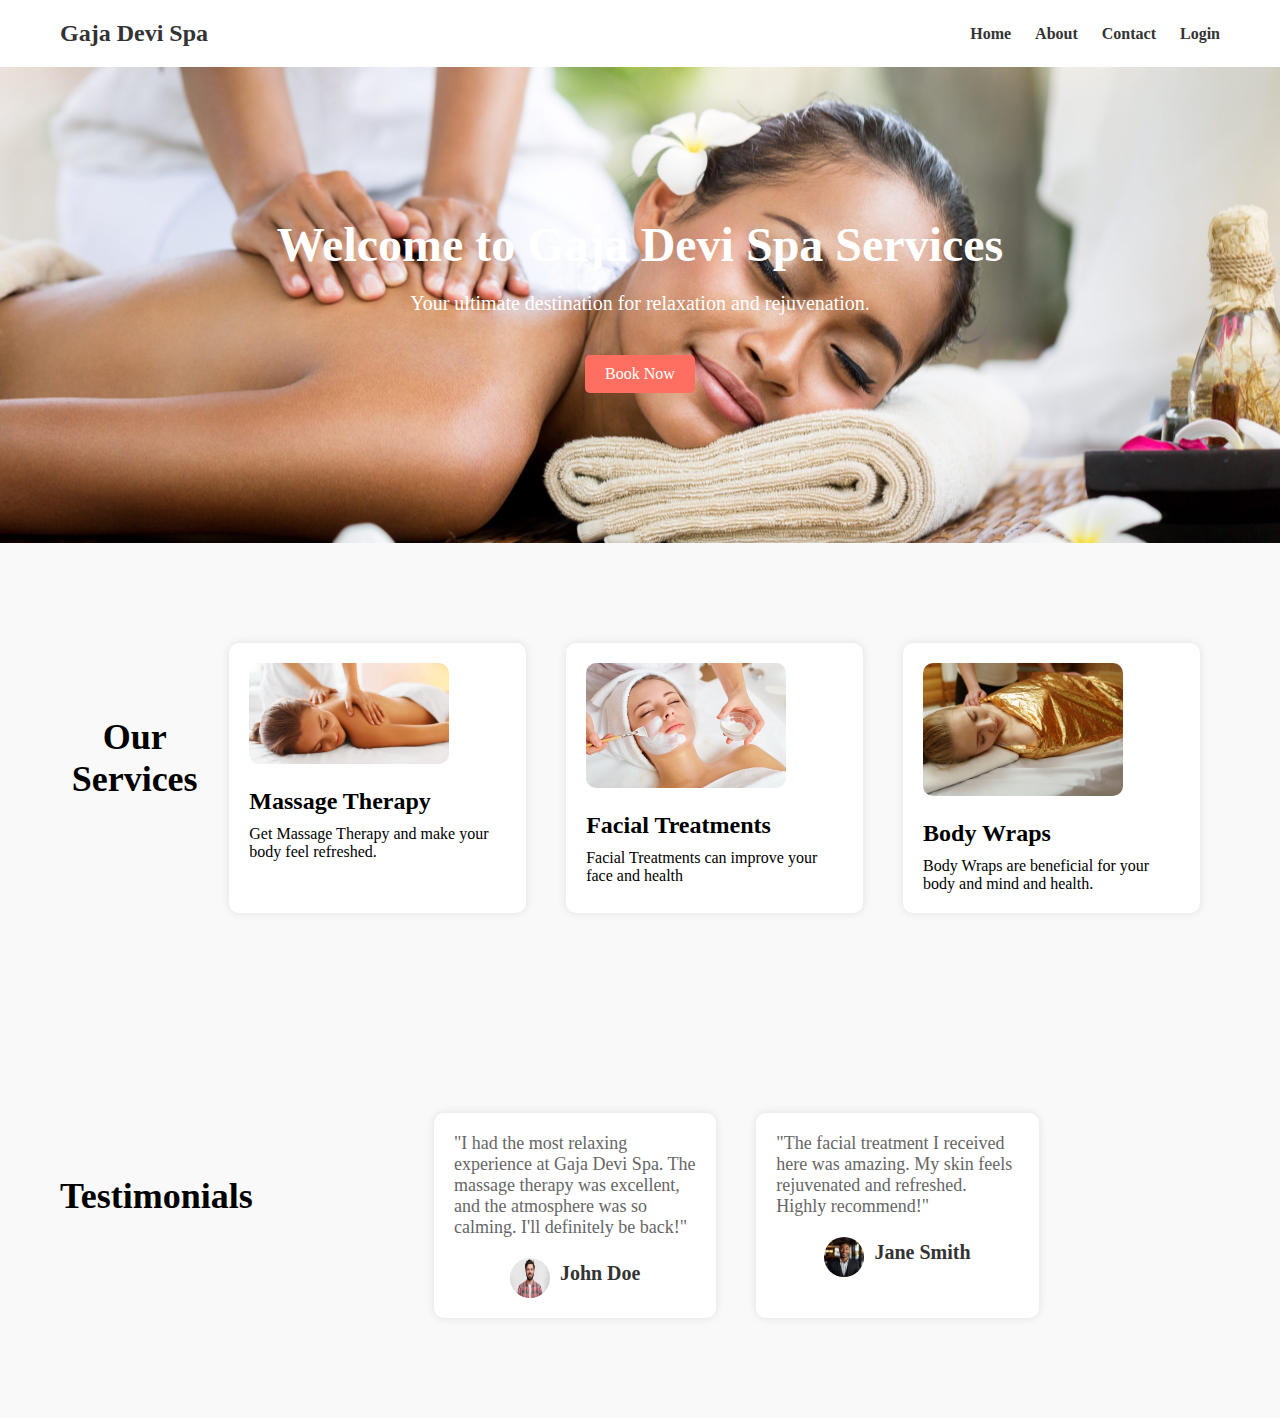
<file: index.html>
<!DOCTYPE html>
<html lang="en">
<head>
    <meta charset="UTF-8">
    <meta name="viewport" content="width=device-width, initial-scale=1.0">
    <title>Gaja Devi Spa Services</title>
    <link rel="stylesheet" href="CSS/styles.css">
</head>
<body>

    <!-- Navigation Bar -->
    <!-- Navigation Bar -->
<nav>
    <div class="container">
        <div class="logo">Gaja Devi Spa</div>
        <ul class="menu">
            <li><a href="index.html">Home</a></li>
            <li><a href="about.html">About</a></li>
            <li><a href="contact.html">Contact</a></li>
            <li><a href="login.html">Login</a></li>
            
</nav>
    <!-- Hero Section -->
    <section class="hero">
        <div class="container1">
            <h1>Welcome to Gaja Devi Spa Services</h1>
            <p>Your ultimate destination for relaxation and rejuvenation.</p>
            <a href="Booking.html" class="btn">Book Now</a>
        </div>
    </section>
<!-- Services Catalog Section -->
<!-- Services Section -->
<section class="services">
    <div class="container">
        <h2 class="section-heading">Our Services</h2>
        <div class="services-grid">
            <div class="service-item">
                <img src="img/massage.jpg" alt="Service 1">
                <h3>Massage Therapy</h3>
                <p>Get Massage Therapy and make your body feel refreshed.</p>
            </div>
            <div class="service-item">
                <img src="img/facial.webp" alt="Service 2">
                <h3>Facial Treatments</h3>
                <p>Facial Treatments can improve your face and health</p>
            </div>
            <div class="service-item">
                <img src="img/body_wraps.jpg" alt="Service 3">
                <h3>Body Wraps</h3>
                <p>Body Wraps are beneficial for your body and mind and health.</p>
            </div>
        </div>
    </div>
</section>

<!-- Testimonials Section -->
<section class="testimonials">
    <div class="container">
        <h2 class="section-heading">Testimonials</h2>
        <div class="testimonial-grid">
            <div class="testimonial-item">
                <p>"I had the most relaxing experience at Gaja Devi Spa. The massage therapy was excellent, and the atmosphere was so calming. I'll definitely be back!"</p>
                <div class="testimonial-author">
                    <img src="img/john.avif" alt="Client 1">
                    <h3>John Doe</h3>
                </div>
            </div>
            <div class="testimonial-item">
                <p>"The facial treatment I received here was amazing. My skin feels rejuvenated and refreshed. Highly recommend!"</p>
                <div class="testimonial-author">
                    <img src="img/2nd.jpeg" alt="Client 2">
                    <h3>Jane Smith</h3>
                </div>
            </div>
        </div>
    </div>
</section>



</body>
</html>
</file>
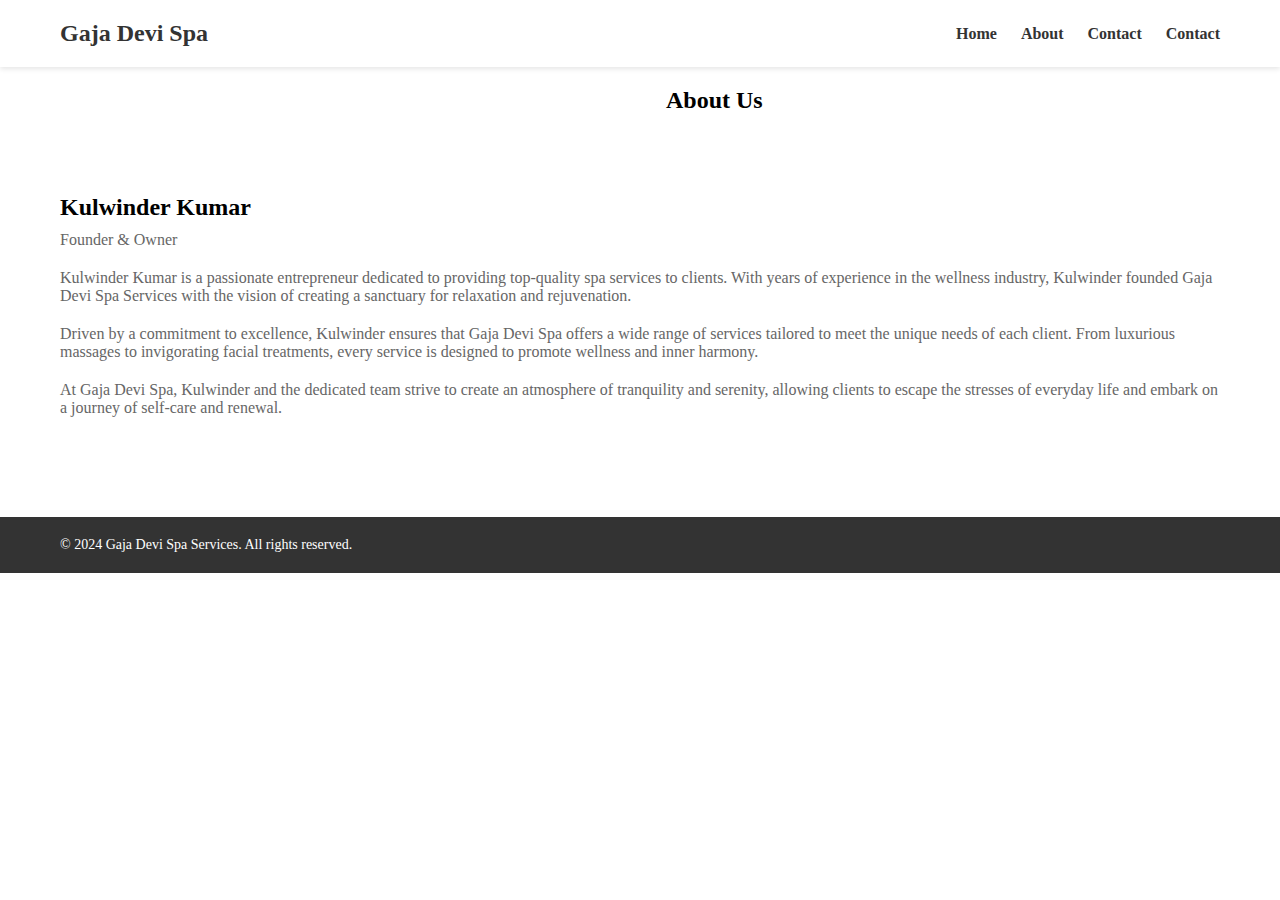
<file: about.html>
<!DOCTYPE html>
<html lang="en">
<head>
    <meta charset="UTF-8">
    <meta name="viewport" content="width=device-width, initial-scale=1.0">
    <title>About Us - Gaja Devi Spa Services</title>
    <link rel="stylesheet" href="CSS/about.css">
</head>
<body>

    <!-- Navigation Bar -->
    <nav>
        <div class="container">
            <div class="logo">Gaja Devi Spa</div>
            <ul class="menu">
                <li><a href="index.html">Home</a></li>
                <li><a href="about.html">About</a></li>
                <li><a href="contact.html">Contact</a></li>
                <li><a href="login.html">Contact</a></li>
            </ul>
        </div>
    </nav>
    <h2 style="margin-left:666px; margin-top:20px;">About Us</h2>
    <!-- About Us Section -->
    <section class="about-us">
        <div class="container">
            <div class="owner-details">
                <h3>Kulwinder Kumar</h3>
                <p>Founder & Owner</p>
                <p>Kulwinder Kumar is a passionate entrepreneur dedicated to providing top-quality spa services to clients. With years of experience in the wellness industry, Kulwinder founded Gaja Devi Spa Services with the vision of creating a sanctuary for relaxation and rejuvenation.</p>
                <p>Driven by a commitment to excellence, Kulwinder ensures that Gaja Devi Spa offers a wide range of services tailored to meet the unique needs of each client. From luxurious massages to invigorating facial treatments, every service is designed to promote wellness and inner harmony.</p>
                <p>At Gaja Devi Spa, Kulwinder and the dedicated team strive to create an atmosphere of tranquility and serenity, allowing clients to escape the stresses of everyday life and embark on a journey of self-care and renewal.</p>
            </div>
        </div>
    </section>

    <!-- Footer -->
    <footer>
        <div class="container">
            <p>&copy; 2024 Gaja Devi Spa Services. All rights reserved.</p>
        </div>
    </footer>

</body>
</html>
</file>
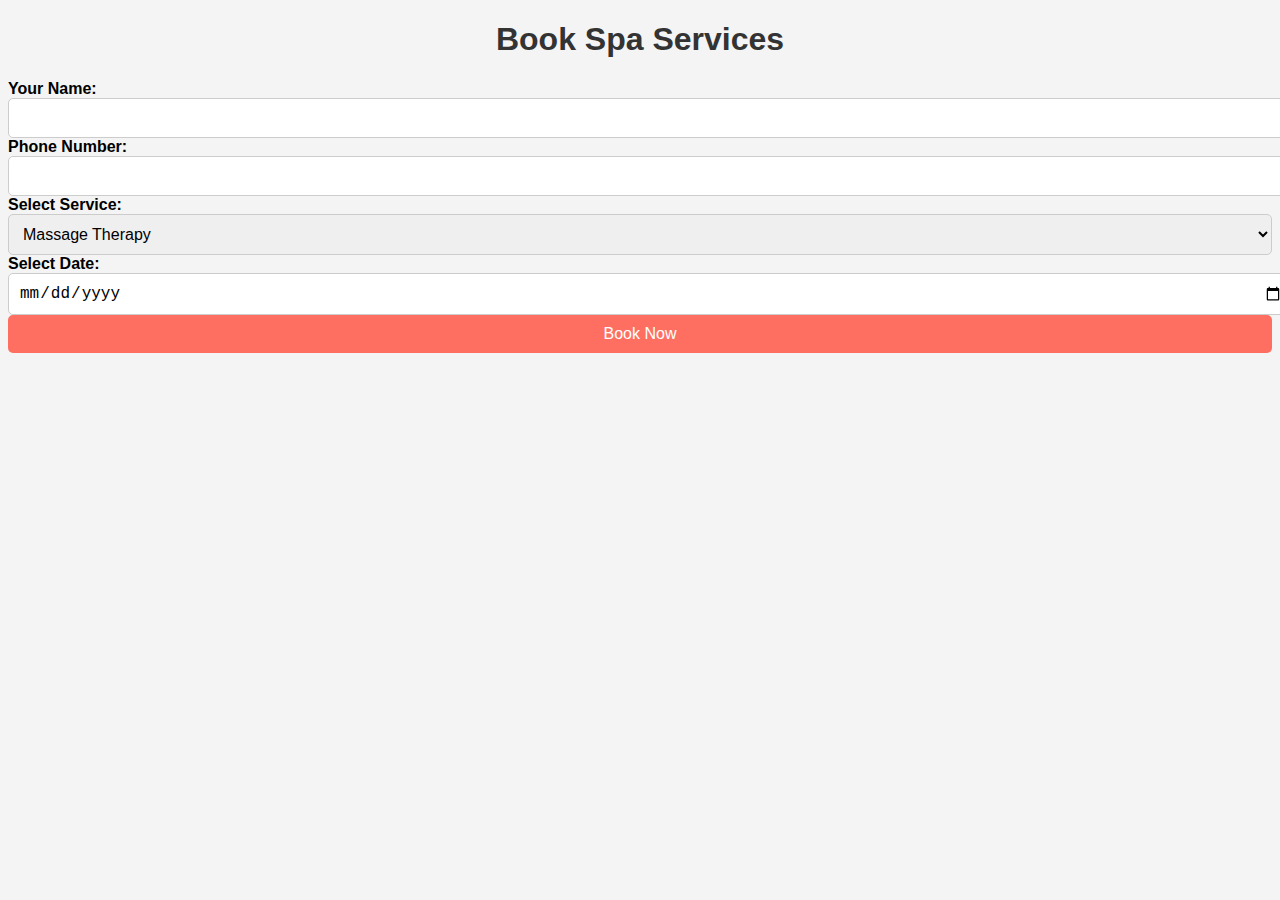
<file: Booking.html>
<!DOCTYPE html>
<html lang="en">
<head>
    <meta charset="UTF-8">
    <meta name="viewport" content="width=device-width, initial-scale=1.0">
    <title>Book Spa Services</title>
    <link rel="stylesheet" href="CSS/book.css">
</head>
<body>
    <h1>Book Spa Services</h1>
    <form action="book_service.php" method="post">
        <label for="name">Your Name:</label>
        <input type="text" id="name" name="name" required>
        <br>
        <label for="phone">Phone Number:</label>
        <input type="text" id="phone" name="phone" required>
        <br>
        <label for="service">Select Service:</label>
        <select id="service" name="service">
            <option value="Massage Therapy">Massage Therapy</option>
            <option value="Facial Treatments">Facial Treatments</option>
            <option value="Body Wraps">Body Wraps</option>
        </select>
        <br>
        <label for="date">Select Date:</label>
        <input type="date" id="date" name="date" required>
        <br>
        <input type="submit" value="Book Now">
    </form>
</body>
</html>
</file>
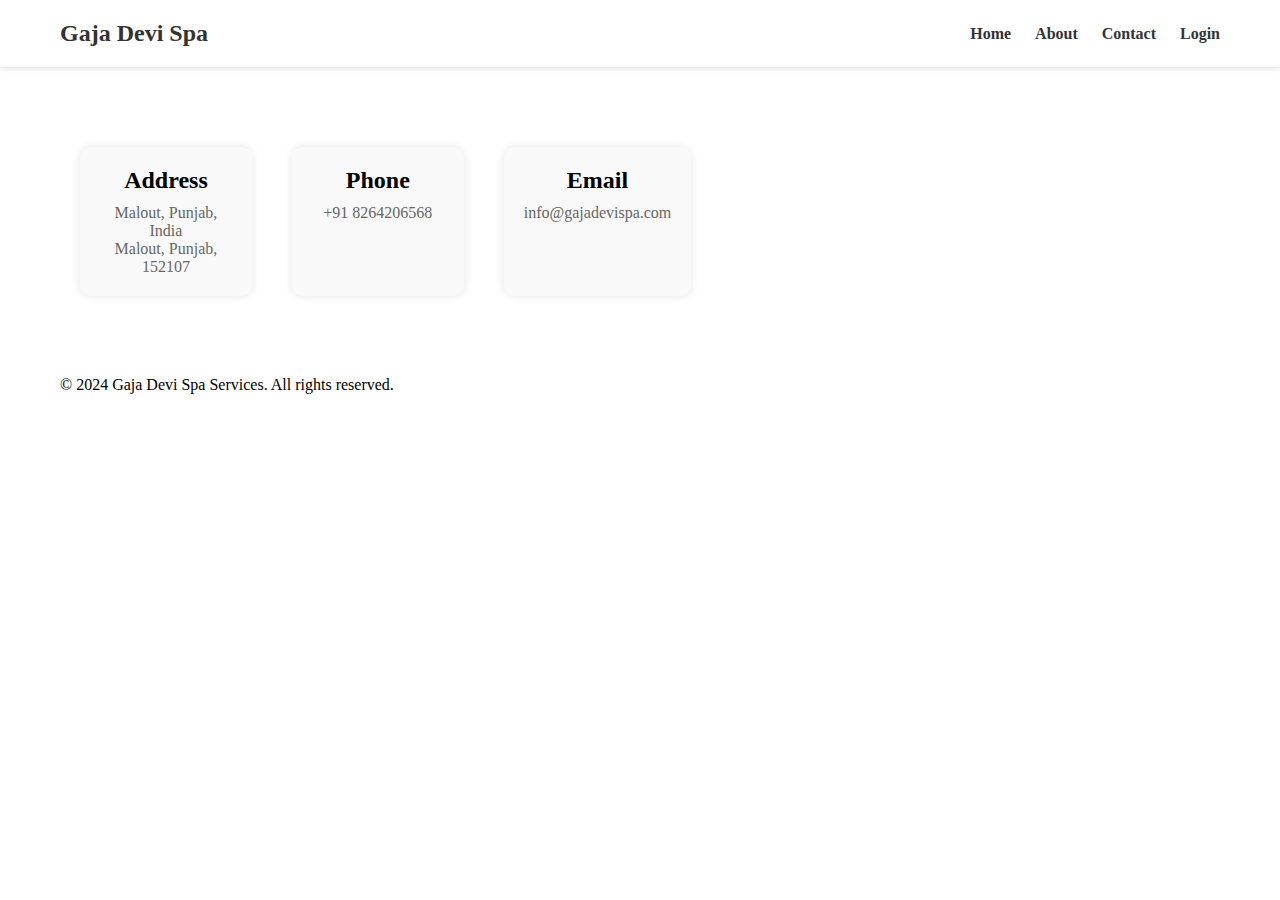
<file: contact.html>
<!DOCTYPE html>
<html lang="en">
<head>
    <meta charset="UTF-8">
    <meta name="viewport" content="width=device-width, initial-scale=1.0">
    <title>Contact Us - Gaja Devi Spa Services</title>
    <link rel="stylesheet" href="CSS/contact.css">
</head>
<body>

    <!-- Navigation Bar -->
    <nav>
        <div class="container">
            <div class="logo">Gaja Devi Spa</div>
            <ul class="menu">
                <li><a href="index.html">Home</a></li>
                <li><a href="about.html">About</a></li>
                <li><a href="contact.html">Contact</a></li>
                <li><a href="login.html">Login</a></li>
            </ul>
        </div>
    </nav>

    <!-- Contact Section -->
    <section class="contact">
        <div class="container">
            <div class="contact-info">
                <div class="contact-item">
                    <h3>Address</h3>
                    <p>Malout, Punjab, India</p>
                    <p>Malout, Punjab, 152107</p>
                </div>
                <div class="contact-item">
                    <h3>Phone</h3>
                    <p>+91 8264206568</p>
                </div>
                <div class="contact-item">
                    <h3>Email</h3>
                    <p>info@gajadevispa.com</p>
                </div>
            </div>
        </div>
    </section>

    <!-- Footer -->
    <footer>
        <div class="container">
            <p>&copy; 2024 Gaja Devi Spa Services. All rights reserved.</p>
        </div>
    </footer>

</body>
</html>
</file>
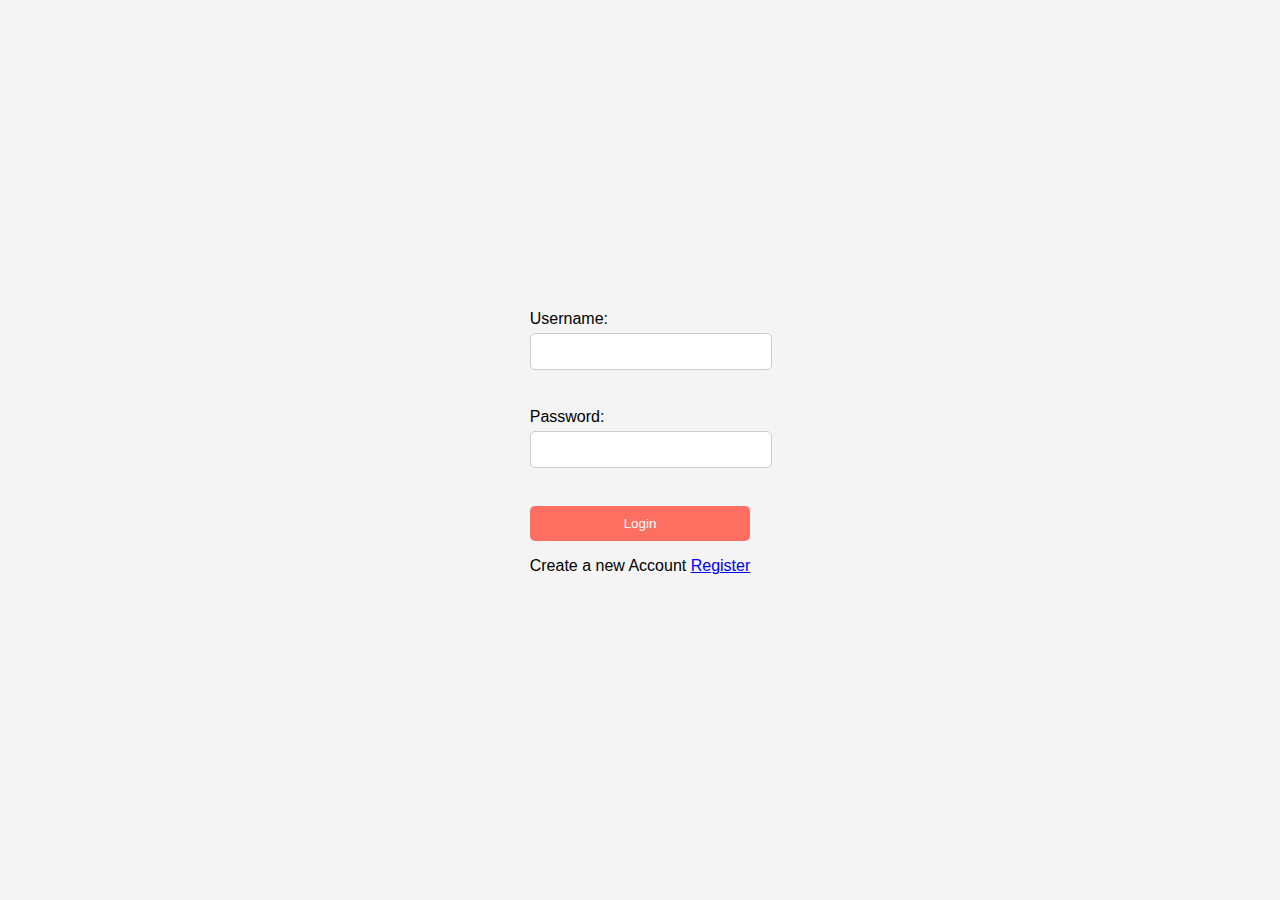
<file: login.html>
<!DOCTYPE html>
<html lang="en">
<head>
    <meta charset="UTF-8">
    <meta name="viewport" content="width=device-width, initial-scale=1.0">
    <title>User Login</title>
    <style>

body {
            font-family: Arial, sans-serif;
            background-color: #f4f4f4;
            margin: 0;
            padding: 0;
            display: flex;
            justify-content: center;
            align-items: center;
            height: 100vh;
        }

        .container {
            background-color: #fff;
            padding: 20px;
            border-radius: 5px;
            box-shadow: 0 0 10px rgba(0, 0, 0, 0.1);
        }

        h2 {
            margin-bottom: 20px;
        }

        label {
            display: block;
            margin-bottom: 5px;
        }

        input[type="text"],
        input[type="password"] {
            width: 100%;
            padding: 10px;
            margin-bottom: 20px;
            border: 1px solid #ccc;
            border-radius: 5px;
        }

        input[type="submit"] {
            width: 100%;
            padding: 10px;
            background-color: #ff6f61;
            color: #fff;
            border: none;
            border-radius: 5px;
            cursor: pointer;
        }

        input[type="submit"]:hover {
            background-color: #e65042;
        }
    </style>
</head>
<body>
    <form action="login_process.php" method="post">
        <label for="username">Username:</label>
        <input type="text" id="username" name="username" required><br><br>
        <label for="password">Password:</label>
        <input type="password" id="password" name="password" required><br><br>
        <input type="submit" value="Login">
        <p>Create a new Account <a href="register.html">Register</a></p>
    </form>
</body>
</html>
</file>
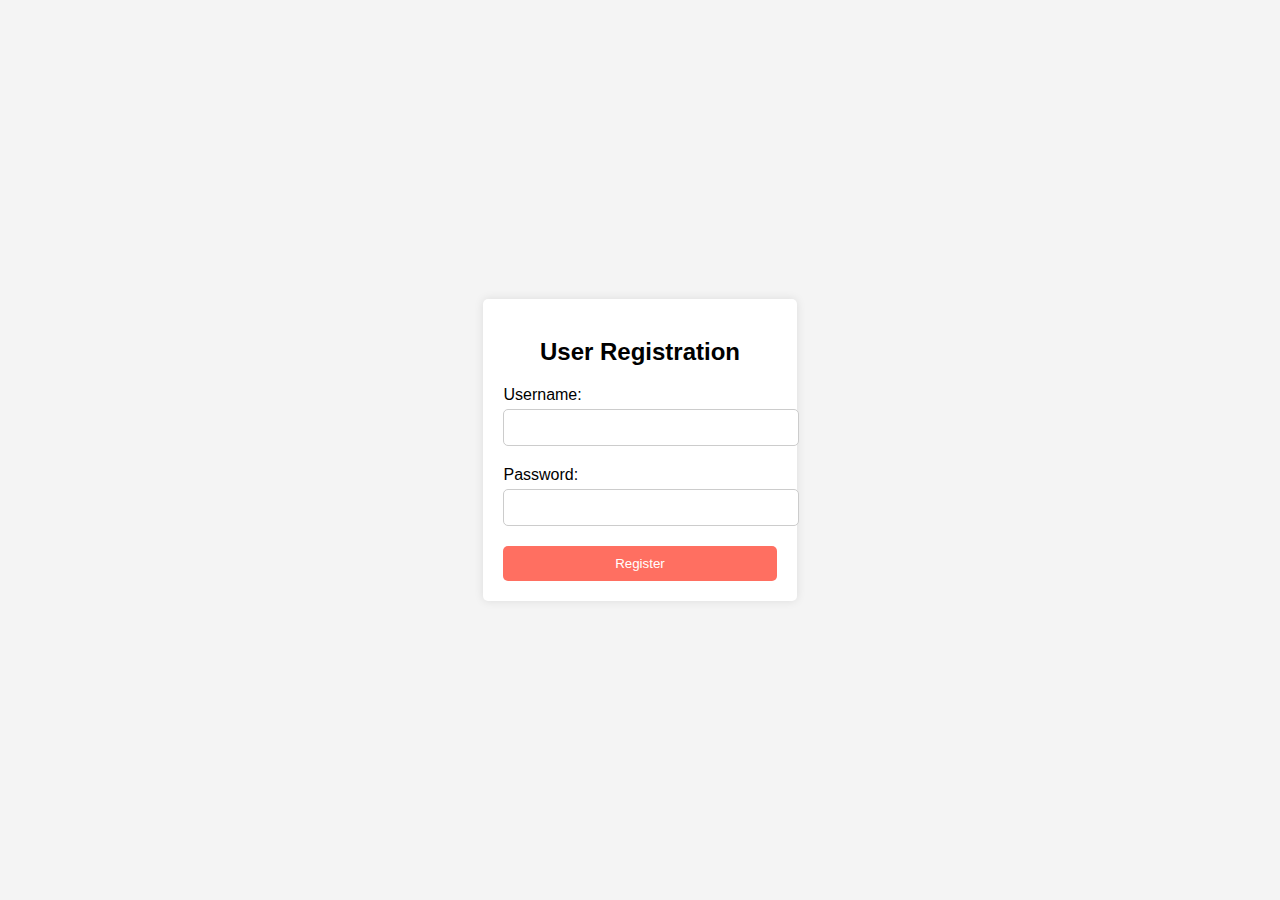
<file: register.html>
<!DOCTYPE html>
<html lang="en">
<head>
    <meta charset="UTF-8">
    <meta name="viewport" content="width=device-width, initial-scale=1.0">
    <title>User Registration</title>
    <style>
        body {
            font-family: Arial, sans-serif;
            background-color: #f4f4f4;
            margin: 0;
            padding: 0;
            display: flex;
            justify-content: center;
            align-items: center;
            height: 100vh;
        }

        .container {
            background-color: #fff;
            padding: 20px;
            border-radius: 5px;
            box-shadow: 0 0 10px rgba(0, 0, 0, 0.1);
        }

        h2 {
            text-align: center;
            margin-bottom: 20px;
        }

        label {
            display: block;
            margin-bottom: 5px;
        }

        input[type="text"],
        input[type="password"] {
            width: 100%;
            padding: 10px;
            margin-bottom: 20px;
            border: 1px solid #ccc;
            border-radius: 5px;
        }

        input[type="submit"] {
            width: 100%;
            padding: 10px;
            background-color: #ff6f61;
            color: #fff;
            border: none;
            border-radius: 5px;
            cursor: pointer;
        }

        input[type="submit"]:hover {
            background-color: #e65042;
        }
    </style>
</head>
<body>
    <div class="container">
        <h2>User Registration</h2>
        <form action="register_process.php" method="post">
            <label for="username">Username:</label>
            <input type="text" id="username" name="username" required>
            <label for="password">Password:</label>
            <input type="password" id="password" name="password" required>
            <input type="submit" value="Register">
        </form>
    </div>
</body>
</html>
</file>
<file: CSS/book.css>
body {
    font-family: Arial, sans-serif;
    background-color: #f4f4f4;
}

.container {
    width: 50%;
    margin: 50px auto;
    background-color: #fff;
    padding: 20px;
    border-radius: 10px;
    box-shadow: 0 0 20px rgba(0, 0, 0, 0.1);
}

h1 {
    text-align: center;
    color: #333;
}

.form-group {
    margin-bottom: 20px;
}

label {
    display: block;
    font-weight: bold;
}

input[type="text"],
select,
input[type="date"] {
    width: 100%;
    padding: 10px;
    border: 1px solid #ccc;
    border-radius: 5px;
    font-size: 16px;
}

input[type="submit"] {
    width: 100%;
    padding: 10px;
    background-color: #ff6f61;
    color: #fff;
    border: none;
    border-radius: 5px;
    cursor: pointer;
    font-size: 16px;
}

input[type="submit"]:hover {
    background-color: #e65042;
}
</file>
<file: CSS/styles.css>
/* Reset default margin and padding */
* {
    margin: 0;
    padding: 0;
    box-sizing: border-box;
}

/* Style for Navigation Bar */
nav {
    background-color: #fff;
    padding: 20px 0;
    box-shadow: 0 2px 5px rgba(0, 0, 0, 0.1);
}

.container {
    max-width: 1200px;
    margin: 0 auto;
    padding: 0 20px;
    display: flex;
    justify-content: space-between;
    align-items: center;
}

.logo {
    font-size: 24px;
    font-weight: bold;
    color: #333;
}

.menu {
    list-style-type: none;
}

.menu li {
    display: inline-block;
    margin-right: 20px;
}

.menu li:last-child {
    margin-right: 0;
}

.menu li a {
    text-decoration: none;
    color: #333;
    font-weight: bold;
    transition: color 0.3s ease;
}

.menu li a:hover {
    color: #ff6f61;
}

/* Style for Hero Section */
.hero {
    background-image: url('../img/hero_background.jpg'); /* Replace with actual image path */
    background-size: cover;
    background-position: center;
    color: #fff;
    padding: 150px 0;
    text-align: center;
}
.container1{
max-width: 1200px;
    margin: 0 auto;
    padding: 0 20px;
    justify-content: space-between;
    align-items: center;
}
.hero h1 {
    font-size: 48px;
    margin-bottom: 20px;
}

.hero p {
    font-size: 20px;
    margin-bottom: 40px;
}

.btn {
    display: inline-block;
    background-color: #ff6f61;
    color: #fff;
    padding: 10px 20px;
    border-radius: 5px;
    text-decoration: none;
    transition: background-color 0.3s ease;
}

.btn:hover {
    background-color: #e2584d;
}
/* Updated Styles for Services and Testimonials Sections */
.services,
.testimonials {
    background-color: #f9f9f9;
    padding: 80px 0;
    text-align: center;
}

.section-heading {
    font-size: 36px;
    margin-bottom: 40px;
}

.services-grid,
.testimonial-grid {
    display: flex;
    flex-wrap: wrap;
    justify-content: center;
}

.service-item,
.testimonial-item {
    width: calc(33.33% - 40px);
    margin: 20px;
    padding: 20px;
    background-color: #fff;
    border-radius: 10px;
    box-shadow: 0 0 10px rgba(0, 0, 0, 0.1);
    text-align: left;
}

.service-item img {
    width: 100%;
    max-width: 200px;
    border-radius: 10px;
    margin-bottom: 20px;
}

.service-item h3,
.testimonial-item h3 {
    font-size: 24px;
    margin-bottom: 10px;
}

.testimonial-item p {
    font-size: 18px;
    color: #666;
    margin-bottom: 20px;
}

.testimonial-author {
    display: flex;
    align-items: center;
    justify-content: center;
}

.testimonial-author img {
    width: 40px;
    height: 40px;
    border-radius: 50%;
    margin-right: 10px;
}

.testimonial-author h3 {
    font-size: 20px;
    color: #333;
}
</file>
<file: CSS/about.css>
/* Reset default margin and padding */
* {
    margin: 0;
    padding: 0;
    box-sizing: border-box;
}

/* Navigation Bar */
nav {
    background-color: #fff;
    padding: 20px 0;
    box-shadow: 0 2px 5px rgba(0, 0, 0, 0.1);
}

.container {
    max-width: 1200px;
    margin: 0 auto;
    padding: 0 20px;
    display: flex;
    justify-content: space-between;
    align-items: center;
}

.logo {
    font-size: 24px;
    font-weight: bold;
    color: #333;
}

.menu {
    list-style-type: none;
}

.menu li {
    display: inline-block;
    margin-right: 20px;
}

.menu li:last-child {
    margin-right: 0;
}

.menu li a {
    text-decoration: none;
    color: #333;
    font-weight: bold;
    transition: color 0.3s ease;
}

.menu li a:hover {
    color: #ff6f61;
}

/* About Us Section */
/* About Us Section */
.about-us {
    padding: 80px 0;
    text-align: center;
}

.about-us h2 {
    font-size: 36px;
    margin-bottom: 40px;
    text-align: center; /* Center the heading */
}


.owner-details {
    text-align: left;
}

.owner-details h3 {
    font-size: 24px;
    margin-bottom: 10px;
}

.owner-details p {
    font-size: 16px;
    color: #666;
    margin-bottom: 20px;
}

/* Footer */
footer {
    background-color: #333;
    color: #fff;
    padding: 20px 0;
    text-align: center;
}

footer p {
    font-size: 14px;
}
</file>
<file: CSS/contact.css>
/* Reset default margin and padding */
* {
    margin: 0;
    padding: 0;
    box-sizing: border-box;
}

/* Navigation Bar */
nav {
    background-color: #fff;
    padding: 20px 0;
    box-shadow: 0 2px 5px rgba(0, 0, 0, 0.1);
}

.container {
    max-width: 1200px;
    margin: 0 auto;
    padding: 0 20px;
    display: flex;
    justify-content: space-between;
    align-items: center;
}

.logo {
    font-size: 24px;
    font-weight: bold;
    color: #333;
}

.menu {
    list-style-type: none;
}

.menu li {
    display: inline-block;
    margin-right: 20px;
}

.menu li:last-child {
    margin-right: 0;
}

.menu li a {
    text-decoration: none;
    color: #333;
    font-weight: bold;
    transition: color 0.3s ease;
}

.menu li a:hover {
    color: #ff6f61;
}

/* Contact Section */
.contact {
    padding: 80px 0;
    text-align: center;
}

.contact h2 {
    font-size: 36px;
    margin-bottom: 40px;
}

.contact-info {
    display: flex;
    justify-content: space-between;
}

.contact-item {
    flex: 1;
    margin: 0 20px;
    padding: 20px;
    background-color: #f9f9f9;
    border-radius: 10px;
    box-shadow: 0 0 10px rgba(0, 0, 0, 0.1);
}

.contact-item h3 {
    font-size: 24px;
    margin-bottom: 10px;
}

.contact-item p {
    font-size: 16px;
    color: #666;
}
</file>
